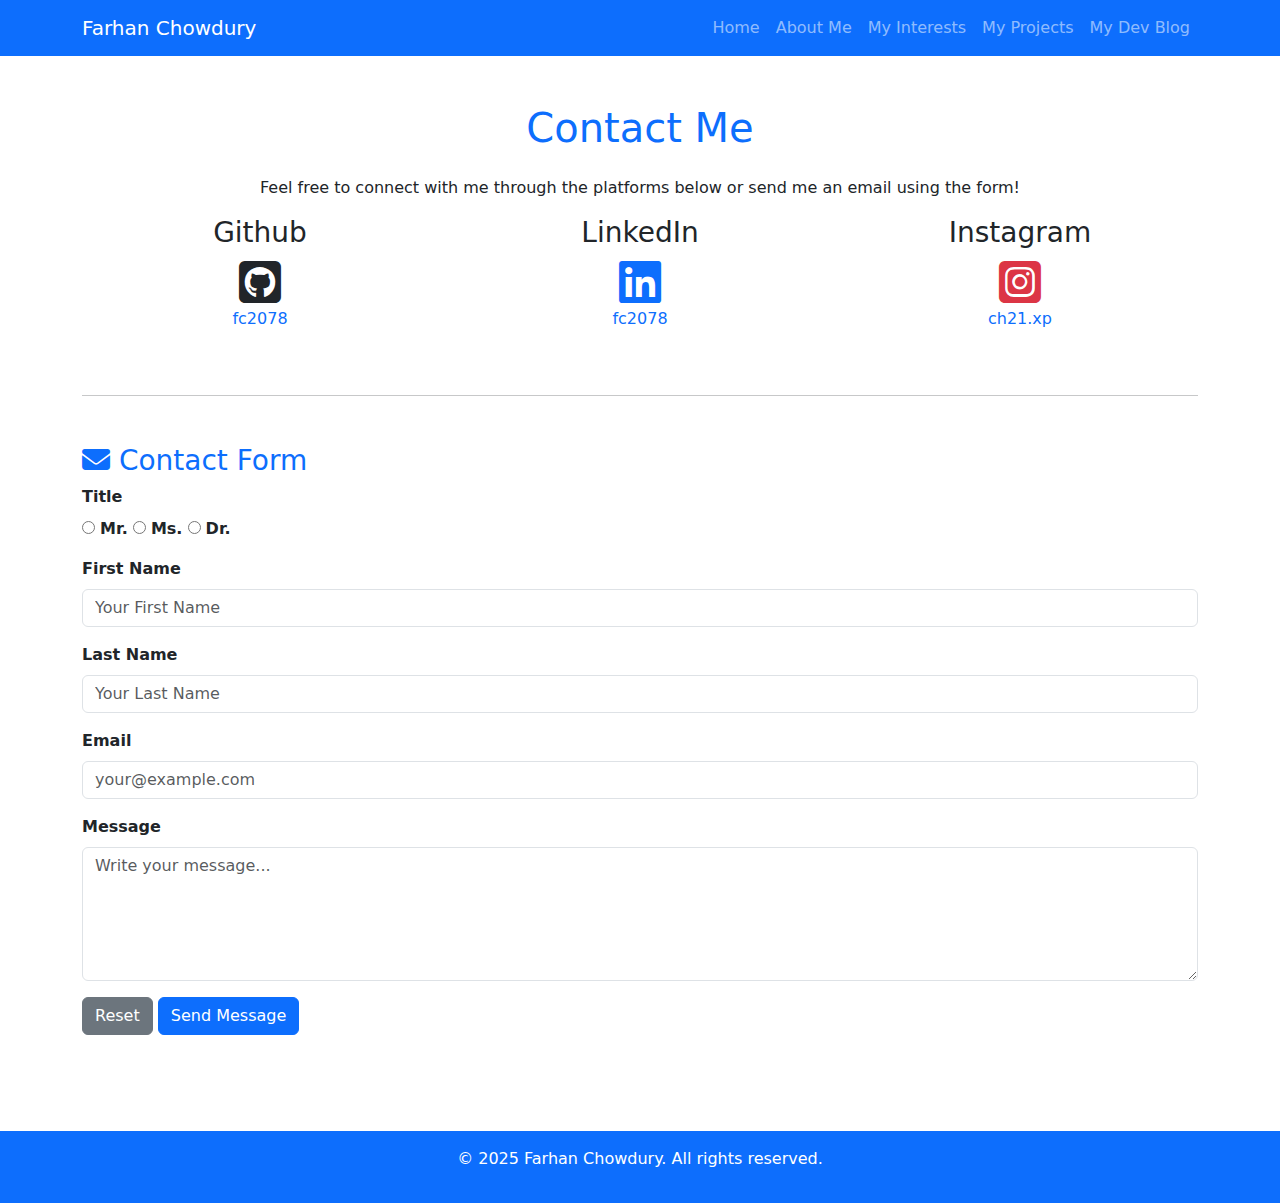
<file: contact.html>
<!DOCTYPE html>
<html lang="en">

<head>
    <meta charset="UTF-8">
    <meta http-equiv="X-UA-Compatible" content="IE=edge">
    <meta name="viewport" content="width=device-width, initial-scale=1.0">
    <meta name="description" content="Contact Farhan Chowdury">
    <meta name="keywords" content="contact, farhan, chowdury, developer, email, social links">
    <meta name="author" content="Farhan Chowdury">
    <title>Contact Me</title>

    <!-- Bootstrap -->
    <link href="https://cdn.jsdelivr.net/npm/bootstrap@5.3.3/dist/css/bootstrap.min.css" rel="stylesheet">
    <link rel="stylesheet" href="style.css">
    <link rel="stylesheet" href="https://cdnjs.cloudflare.com/ajax/libs/font-awesome/6.5.1/css/all.min.css">
</head>

<body>
    <!-- Navbar -->
    <nav class="navbar navbar-expand-lg navbar-dark bg-primary">
        <div class="container">
            <a class="navbar-brand" href="#">Farhan Chowdury</a>
            <button class="navbar-toggler" type="button" data-bs-toggle="collapse" data-bs-target="#navbarNav">
                <span class="navbar-toggler-icon"></span>
            </button>
            <div class="collapse navbar-collapse" id="navbarNav">
                <ul class="navbar-nav ms-auto">
                    <li class="nav-item"><a class="nav-link" href="index.html">Home</a></li>
                    <li class="nav-item"><a class="nav-link" href="about.html">About Me</a></li>
                    <li class="nav-item"><a class="nav-link" href="interests.html">My Interests</a></li>
                    <li class="nav-item"><a class="nav-link" href="projects.html">My Projects</a></li>
                    <li class="nav-item"><a class="nav-link" href="https://fc2078.github.io/blog">My Dev Blog</a></li>
                </ul>
            </div>
        </div>
    </nav>

    <!-- Contact Section -->
    <div class="container py-5">
        <h1 class="text-primary text-center mb-4">Contact Me</h1>
        <p class="text-center">Feel free to connect with me through the platforms below or send me an email using the
            form!</p>

        <!-- Social Links -->
        <div class="row text-center">
            <div class="col-md-4">
                <h3>Github</h3>
                <i class="fa-brands fa-square-github fa-3x text-dark"></i>
                <p><a href="https://github.com/fc2078" target="_blank"
                        class="text-decoration-none text-primary">fc2078</a></p>
            </div>
            <div class="col-md-4">
                <h3>LinkedIn</h3>
                <i class="fa-brands fa-linkedin fa-3x text-primary"></i>
                <p><a href="https://www.linkedin.com/in/fc2078" target="_blank"
                        class="text-decoration-none text-primary">fc2078</a></p>
            </div>
            <div class="col-md-4">
                <h3>Instagram</h3>
                <i class="fa-brands fa-square-instagram fa-3x text-danger"></i>
                <p><a href="https://instagram.com/ch21.xp" target="_blank"
                        class="text-decoration-none text-primary">ch21.xp</a></p>
            </div>
        </div>

        <hr class="my-5">

        <!-- Contact Form -->
        <div>
            <h3 class="text-primary"><i class="fa-solid fa-envelope"></i> Contact Form</h3>
            <form action="https://us-central1-steam-center-app-dev.cloudfunctions.net/formToEmail" method="post">
                <div class="mb-3">
                    <label for="title" class="form-label">Title</label>
                    <div>
                        <input type="radio" id="mr" name="title" value="mr"> <label for="mr">Mr.</label>
                        <input type="radio" id="ms" name="title" value="ms"> <label for="ms">Ms.</label>
                        <input type="radio" id="dr" name="title" value="dr"> <label for="dr">Dr.</label>
                    </div>
                </div>
                <div class="mb-3">
                    <label for="fname" class="form-label">First Name</label>
                    <input type="text" id="fname" name="fname" class="form-control" placeholder="Your First Name"
                        required>
                </div>
                <div class="mb-3">
                    <label for="lname" class="form-label">Last Name</label>
                    <input type="text" id="lname" name="lname" class="form-control" placeholder="Your Last Name"
                        required>
                </div>
                <div class="mb-3">
                    <label for="email" class="form-label">Email</label>
                    <input type="email" id="email" name="email" class="form-control" placeholder="your@example.com"
                        required>
                </div>
                <div class="mb-3">
                    <label for="message" class="form-label">Message</label>
                    <textarea id="message" name="message" rows="5" class="form-control"
                        placeholder="Write your message..." required></textarea>
                </div>
                <button type="reset" class="btn btn-secondary">Reset</button>
                <button type="submit" class="btn btn-primary">Send Message</button>
                <input type="hidden" name="send-to" value="fchowdury@brooklnsteamcenter.org">
            </form>
        </div>
    </div>

    <footer class="bg-primary text-white text-center py-3 mt-5">
        <p>© 2025 Farhan Chowdury. All rights reserved.</p>
    </footer>

    <script src="https://cdn.jsdelivr.net/npm/bootstrap@5.3.3/dist/js/bootstrap.bundle.min.js"></script>
</body>

</html>
</file>
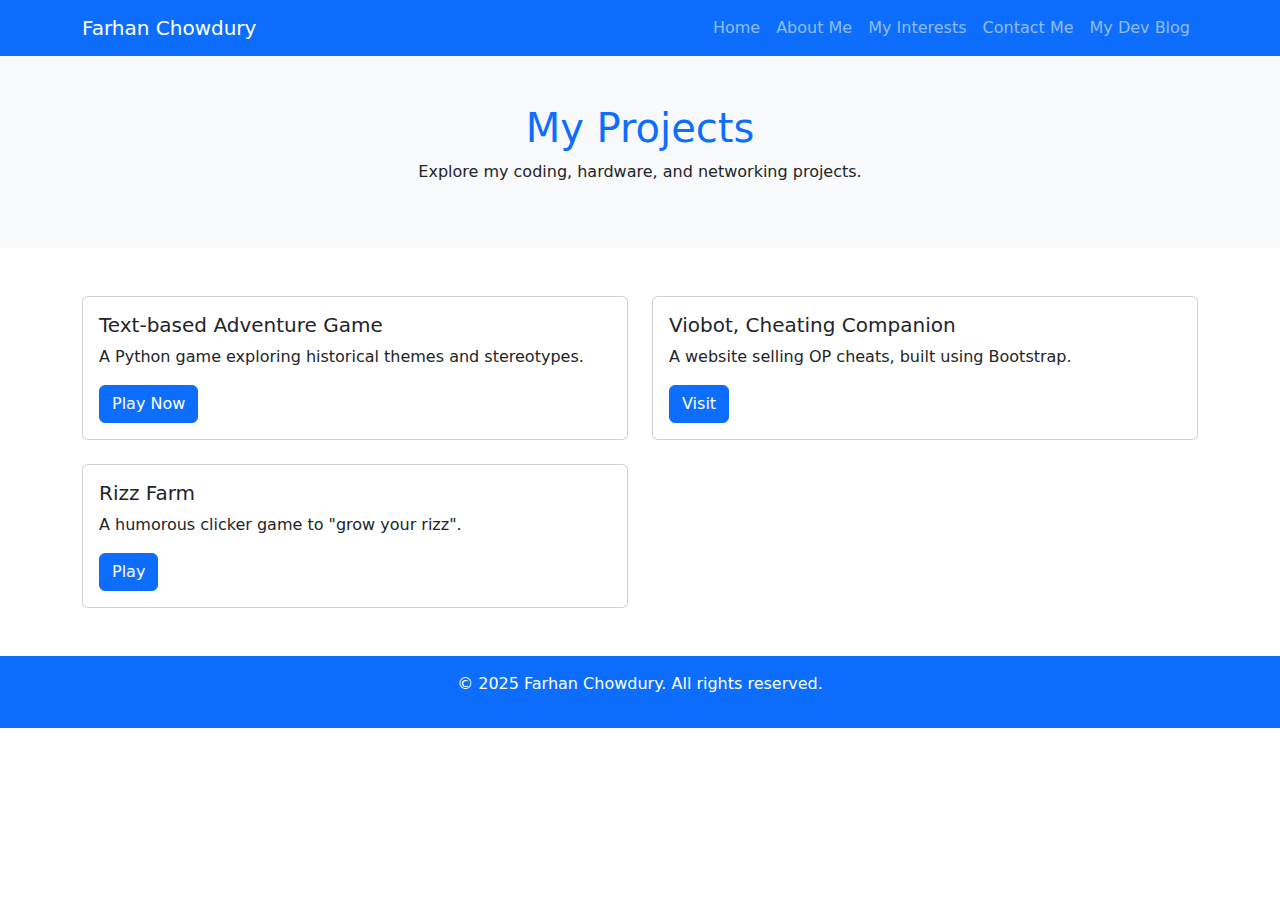
<file: projects.html>
<!DOCTYPE html>
<html lang="en">

<head>
    <meta charset="UTF-8">
    <meta http-equiv="X-UA-Compatible" content="IE=edge">
    <meta name="viewport" content="width=device-width, initial-scale=1.0">
    <meta name="description" content="Farhan Chowdury's Projects">
    <meta name="keywords" content="projects, coding, programming, web development">
    <meta name="author" content="Farhan Chowdury">
    <title>My Projects</title>

    <!-- Bootstrap -->
    <link href="https://cdn.jsdelivr.net/npm/bootstrap@5.3.3/dist/css/bootstrap.min.css" rel="stylesheet">
    <link rel="stylesheet" href="style.css">
</head>

<body>
    <!-- Navbar -->
    <nav class="navbar navbar-expand-lg navbar-dark bg-primary">
        <div class="container">
            <a class="navbar-brand" href="#">Farhan Chowdury</a>
            <button class="navbar-toggler" type="button" data-bs-toggle="collapse" data-bs-target="#navbarNav">
                <span class="navbar-toggler-icon"></span>
            </button>
            <div class="collapse navbar-collapse" id="navbarNav">
                <ul class="navbar-nav ms-auto">
                    <li class="nav-item"><a class="nav-link" href="index.html">Home</a></li>
                    <li class="nav-item"><a class="nav-link" href="about.html">About Me</a></li>
                    <li class="nav-item"><a class="nav-link" href="interests.html">My Interests</a></li>
                    <li class="nav-item"><a class="nav-link" href="contact.html">Contact Me</a></li>
                    <li class="nav-item"><a class="nav-link" href="https://fc2078.github.io/blog">My Dev Blog</a></li>
                </ul>
            </div>
        </div>
    </nav>

    <!-- Page Header -->
    <header class="text-center py-5 bg-light">
        <h1 class="text-primary">My Projects</h1>
        <p>Explore my coding, hardware, and networking projects.</p>
    </header>

    <!-- Projects Section -->
    <section class="container py-5">
        <div class="row gy-4">
            <div class="col-md-6">
                <div class="card h-100">
                    <div class="card-body">
                        <h5 class="card-title">Text-based Adventure Game</h5>
                        <p class="card-text">A Python game exploring historical themes and stereotypes.</p>
                        <a href="https://replit.com/@fchowdury/LostInRomania" target="_blank"
                            class="btn btn-primary">Play Now</a>
                    </div>
                </div>
            </div>
            <div class="col-md-6">
                <div class="card h-100">
                    <div class="card-body">
                        <h5 class="card-title">Viobot, Cheating Companion</h5>
                        <p class="card-text">A website selling OP cheats, built using Bootstrap.</p>
                        <a href="https://viobot.cyberbyte.cc/" target="_blank" class="btn btn-primary">Visit</a>
                    </div>
                </div>
            </div>
            <div class="col-md-6">
                <div class="card h-100">
                    <div class="card-body">
                        <h5 class="card-title">Rizz Farm</h5>
                        <p class="card-text">A humorous clicker game to "grow your rizz".</p>
                        <a href="https://fc2078.github.io/rizz-farm" target="_blank" class="btn btn-primary">Play</a>
                    </div>
                </div>
            </div>
            <!-- Add more project cards here -->
        </div>
    </section>

    <!-- Footer -->
    <footer class="bg-primary text-white text-center py-3">
        <p>© 2025 Farhan Chowdury. All rights reserved.</p>
    </footer>

    <script src="https://cdn.jsdelivr.net/npm/bootstrap@5.3.3/dist/js/bootstrap.bundle.min.js"></script>
</body>

</html>
</file>
<file: style.css>
/* Navbar */
.nav-link {
    transition: color 0.3s ease;
}

.nav-link:hover {
    color: #ffc107;
    /* Gold on hover */
}

/* About Me Section */
h1,
h3 {
    transition: transform 0.3s ease;
}

h1:hover,
h3:hover {
    transform: scale(1.05);
    /* Slight zoom */
}

ul.aboutMe li {
    transition: background-color 0.3s ease, padding-left 0.3s ease;
}

ul.aboutMe li:hover {
    background-color: #f0f8ff;
    /* Light blue on hover */
    padding-left: 10px;
}

/* Footer */
footer a {
    color: #ffc107;
    text-decoration: none;
    transition: color 0.3s ease;
}

footer a:hover {
    color: #f8d7da;
    /* Light pink */
}

/* Form Labels */
form label {
    font-weight: bold;
}

/* Footer Links */
footer a {
    color: #ffc107;
    text-decoration: none;
    transition: color 0.3s ease;
}

footer a:hover {
    color: #f8d7da;
    /* Light pink */
}

/* Custom CSS */

/* Navbar */
.navbar,
.nav-link {
    transition: color 0.3s ease;
}

.navbar:hover {
    background-color: #0c63e4;
    /* Slightly darker shade on hover */
}

.nav-link:hover {
    color: #ffc107;
    /* Gold color on hover */
    text-decoration: underline;
    /* Underline to indicate interactivity */
}

/* Header Section */
.title,
.welcome {
    transition: color 0.3s ease;
}
.title {
    color: #0d6efd;
}

.title:hover {
    color: #6610f2;
    /* Changes to purple on hover */
}

.welcome {
    font-size: 1.5rem;
    color: #333;
}

.welcome:hover {
    transform: scale(1.1);
    /* Slight zoom effect */
    color: #0d6efd;
    /* Blue on hover */
}

/* Overview Section */
#overviewAbout {
    text-decoration: underline;
    color: #0d6efd;
    transition: color 0.3s ease, text-decoration 0.3s ease;
}

#overviewAbout:hover {
    color: #198754;
    /* Green color on hover */
    text-decoration: none;
    /* Remove underline on hover */
}

/* Footer */
footer {
    background-color: #0d6efd;
    color: #fff;
    position: relative;
}

footer a {
    color: #ffc107;
    text-decoration: none;
    transition: color 0.3s ease;
}

footer a:hover {
    color: #f8d7da;
    /* Light pink on hover */
}

/* Buttons */
button {
    background-color: #0d6efd;
    color: #fff;
    border: none;
    padding: 10px 20px;
    border-radius: 5px;
    transition: background-color 0.3s ease, transform 0.3s ease;
}

button:hover {
    background-color: #6610f2;
    /* Purple on hover */
    transform: scale(1.05);
    /* Slight zoom effect */
}

/* Images */
.gallery-img {
    width: 150px;
    height: 150px;
    border-radius: 10px;
    transition: transform 0.3s, box-shadow 0.3s;
}

.gallery-img:hover {
    transform: scale(1.1);
    box-shadow: 0 4px 15px rgba(0, 0, 0, 0.3);
}

/* Card */
.card:hover {
    transform: translateY(-5px);
    box-shadow: 0 4px 15px rgba(0, 0, 0, 0.3);
    transition: all 0.3s ease;
}
</file>
